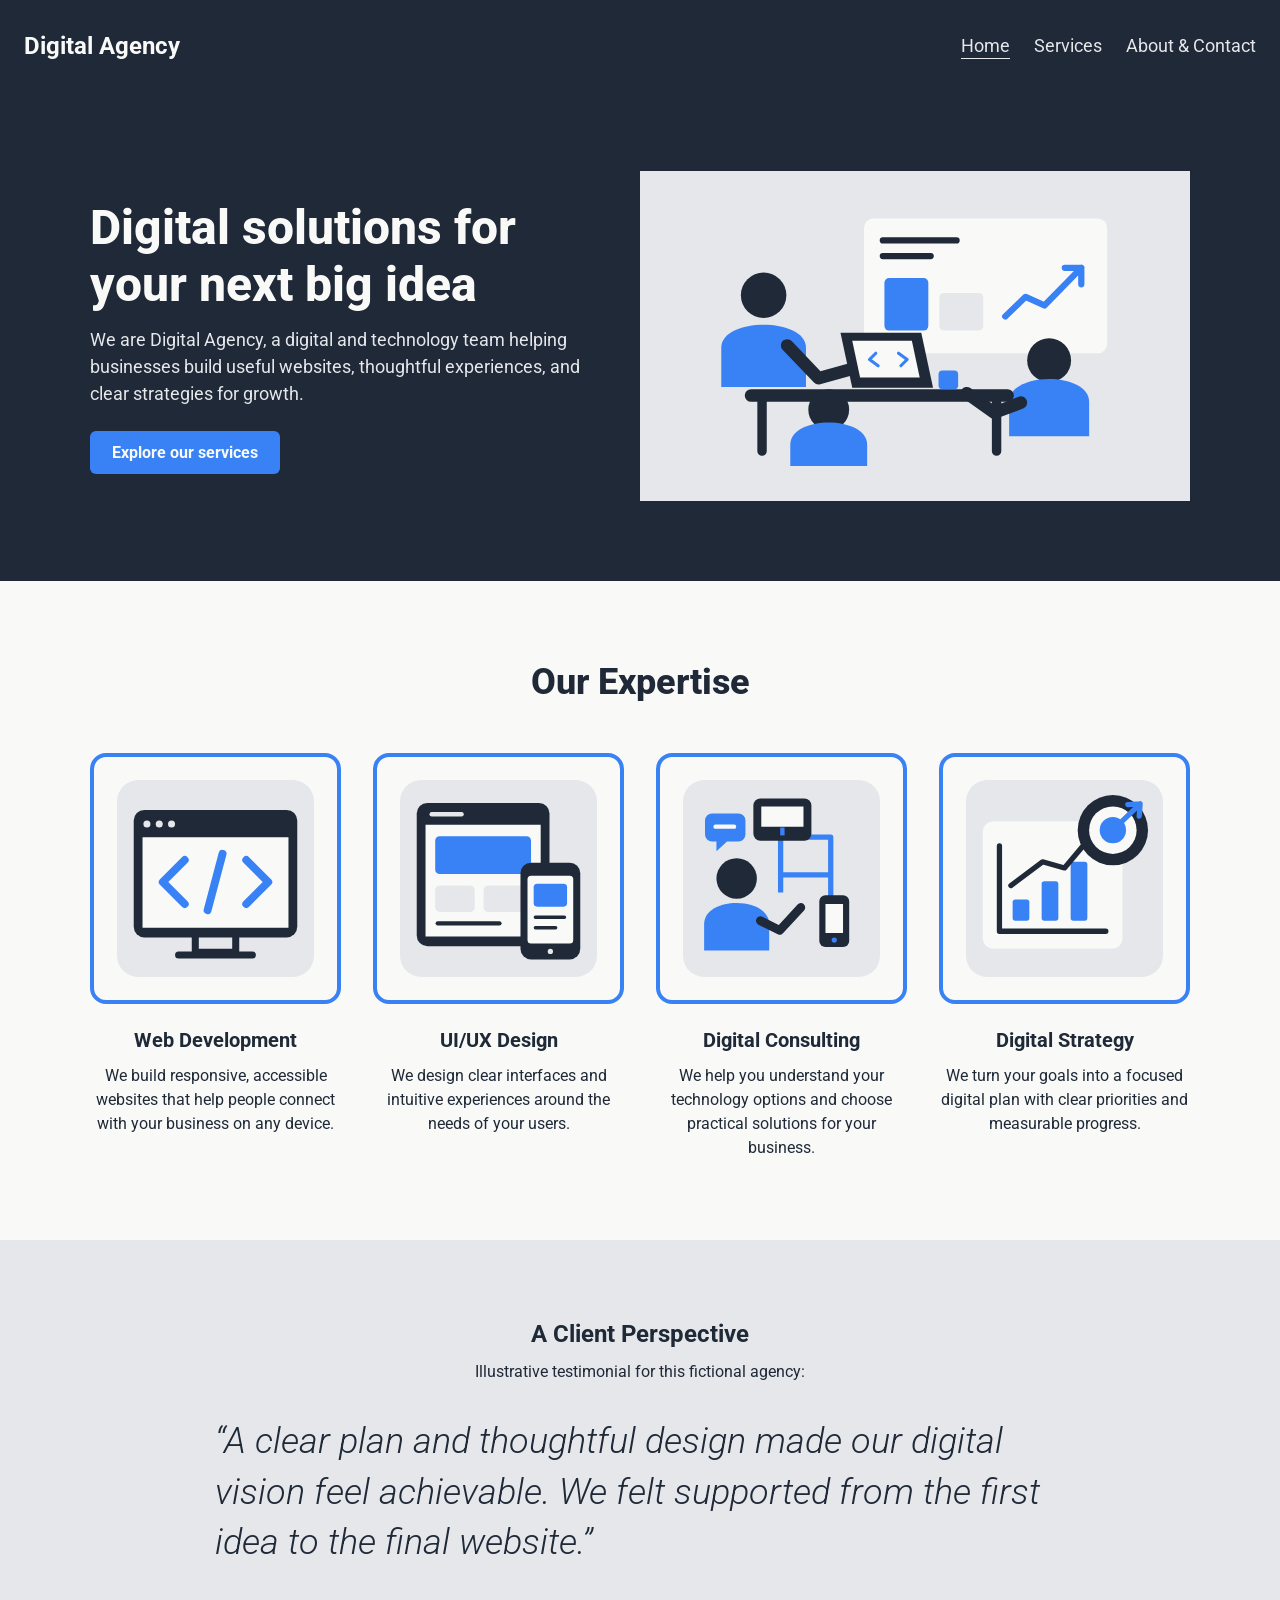
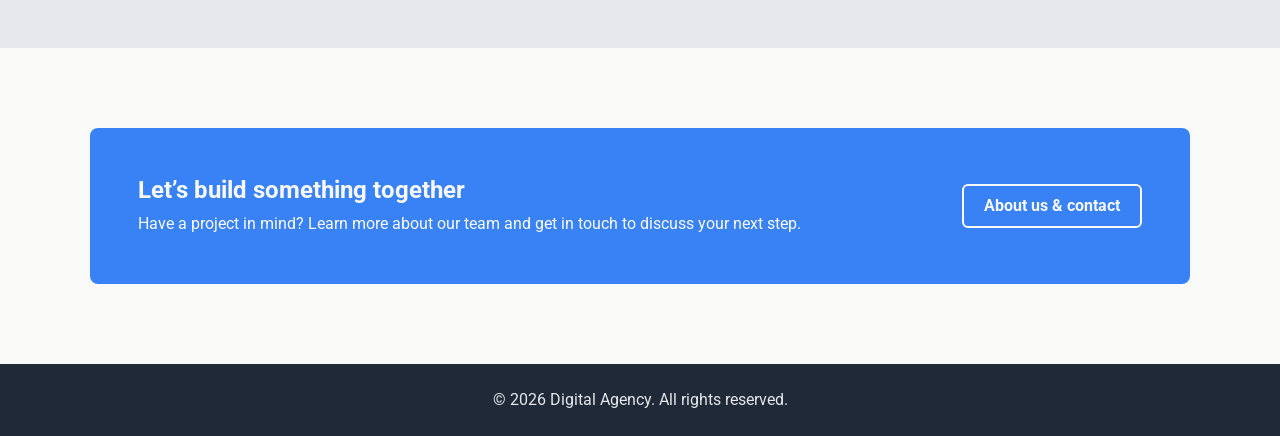
<file: index.html>
<!doctype html>
<html lang="en">
  <head>
    <meta charset="UTF-8" />
    <meta name="viewport" content="width=device-width, initial-scale=1.0" />
    <title>Digital Agency | Home</title>
    <link rel="stylesheet" href="./css/base.css" />
    <link rel="stylesheet" href="./css/navigation.css" />
    <link rel="stylesheet" href="./css/home.css" />
  </head>
  <body>
    <header class="site-header">
      <a href="index.html" class="site-logo">Digital Agency</a>

      <input
        type="checkbox"
        id="menu-toggle"
        class="menu-toggle"
        aria-controls="main-navigation"
      />

      <label for="menu-toggle" class="menu-button">
        <span class="menu-icon" aria-hidden="true">
          <span></span>
          <span></span>
          <span></span>
        </span>
        <span>Menu</span>
      </label>

      <nav id="main-navigation" aria-label="Main navigation">
        <ul>
          <li><a href="index.html" aria-current="page">Home</a></li>
          <li>
            <a href="services.html">Services</a>
          </li>
          <li><a href="about.html">About &amp; Contact</a></li>
        </ul>
      </nav>
    </header>

    <main>
      <section class="hero" aria-labelledby="hero-heading">
        <div class="hero-content">
          <h1 id="hero-heading">Digital solutions for your next big idea</h1>
          <p>
            We are Digital Agency, a digital and technology team helping
            businesses build useful websites, thoughtful experiences, and clear
            strategies for growth.
          </p>
          <a class="button" href="services.html">Explore our services</a>
        </div>
        <figure class="hero-image-placeholder">
          <img
            src="assets/images/home-team.svg"
            width="640"
            height="360"
            alt="Three agency teammates collaborating around a laptop and project board."
          />
        </figure>
      </section>

      <section class="expertise" aria-labelledby="expertise-heading">
        <h2 id="expertise-heading">Our Expertise</h2>
        <ul class="service-cards" role="list">
          <li class="service-card">
            <figure class="service-figure">
              <div class="service-illustration-placeholder">
                <img
                  src="assets/images/home-web-development.svg"
                  width="240"
                  height="240"
                  alt="Browser window with code brackets."
                />
              </div>
              <figcaption>
                <h3>Web Development</h3>
              </figcaption>
            </figure>
            <p>
              We build responsive, accessible websites that help people connect
              with your business on any device.
            </p>
          </li>

          <li class="service-card">
            <figure class="service-figure">
              <div class="service-illustration-placeholder">
                <img
                  src="assets/images/home-ui-ux.svg"
                  width="240"
                  height="240"
                  alt="Desktop and mobile interface wireframes."
                />
              </div>
              <figcaption>
                <h3>UI/UX Design</h3>
              </figcaption>
            </figure>
            <p>
              We design clear interfaces and intuitive experiences around the
              needs of your users.
            </p>
          </li>

          <li class="service-card">
            <figure class="service-figure">
              <div class="service-illustration-placeholder">
                <img
                  src="assets/images/home-consulting.svg"
                  width="240"
                  height="240"
                  alt="Technology advisor discussing connected digital tools."
                />
              </div>
              <figcaption>
                <h3>Digital Consulting</h3>
              </figcaption>
            </figure>
            <p>
              We help you understand your technology options and choose
              practical solutions for your business.
            </p>
          </li>

          <li class="service-card">
            <figure class="service-figure">
              <div class="service-illustration-placeholder">
                <img
                  src="assets/images/home-strategy.svg"
                  width="240"
                  height="240"
                  alt="Analytics chart with rising results and a strategy target."
                />
              </div>
              <figcaption>
                <h3>Digital Strategy</h3>
              </figcaption>
            </figure>
            <p>
              We turn your goals into a focused digital plan with clear
              priorities and measurable progress.
            </p>
          </li>
        </ul>
      </section>

      <section class="testimonial" aria-labelledby="testimonial-heading">
        <h2 id="testimonial-heading">A Client Perspective</h2>
        <p>Illustrative testimonial for this fictional agency:</p>
        <blockquote>
          <p>
            “A clear plan and thoughtful design made our digital vision feel
            achievable. We felt supported from the first idea to the final
            website.”
          </p>
        </blockquote>
      </section>

      <section class="call-to-action" aria-labelledby="contact-heading">
        <hgroup class="cta-text">
          <h2 id="contact-heading">Let’s build something together</h2>
          <p>
            Have a project in mind? Learn more about our team and get in touch
            to discuss your next step.
          </p>
        </hgroup>
        <a class="button" href="about.html">About us &amp; contact</a>
      </section>
    </main>

    <footer class="site-footer">
      <p>&copy; 2026 Digital Agency. All rights reserved.</p>
    </footer>
  </body>
</html>
</file>
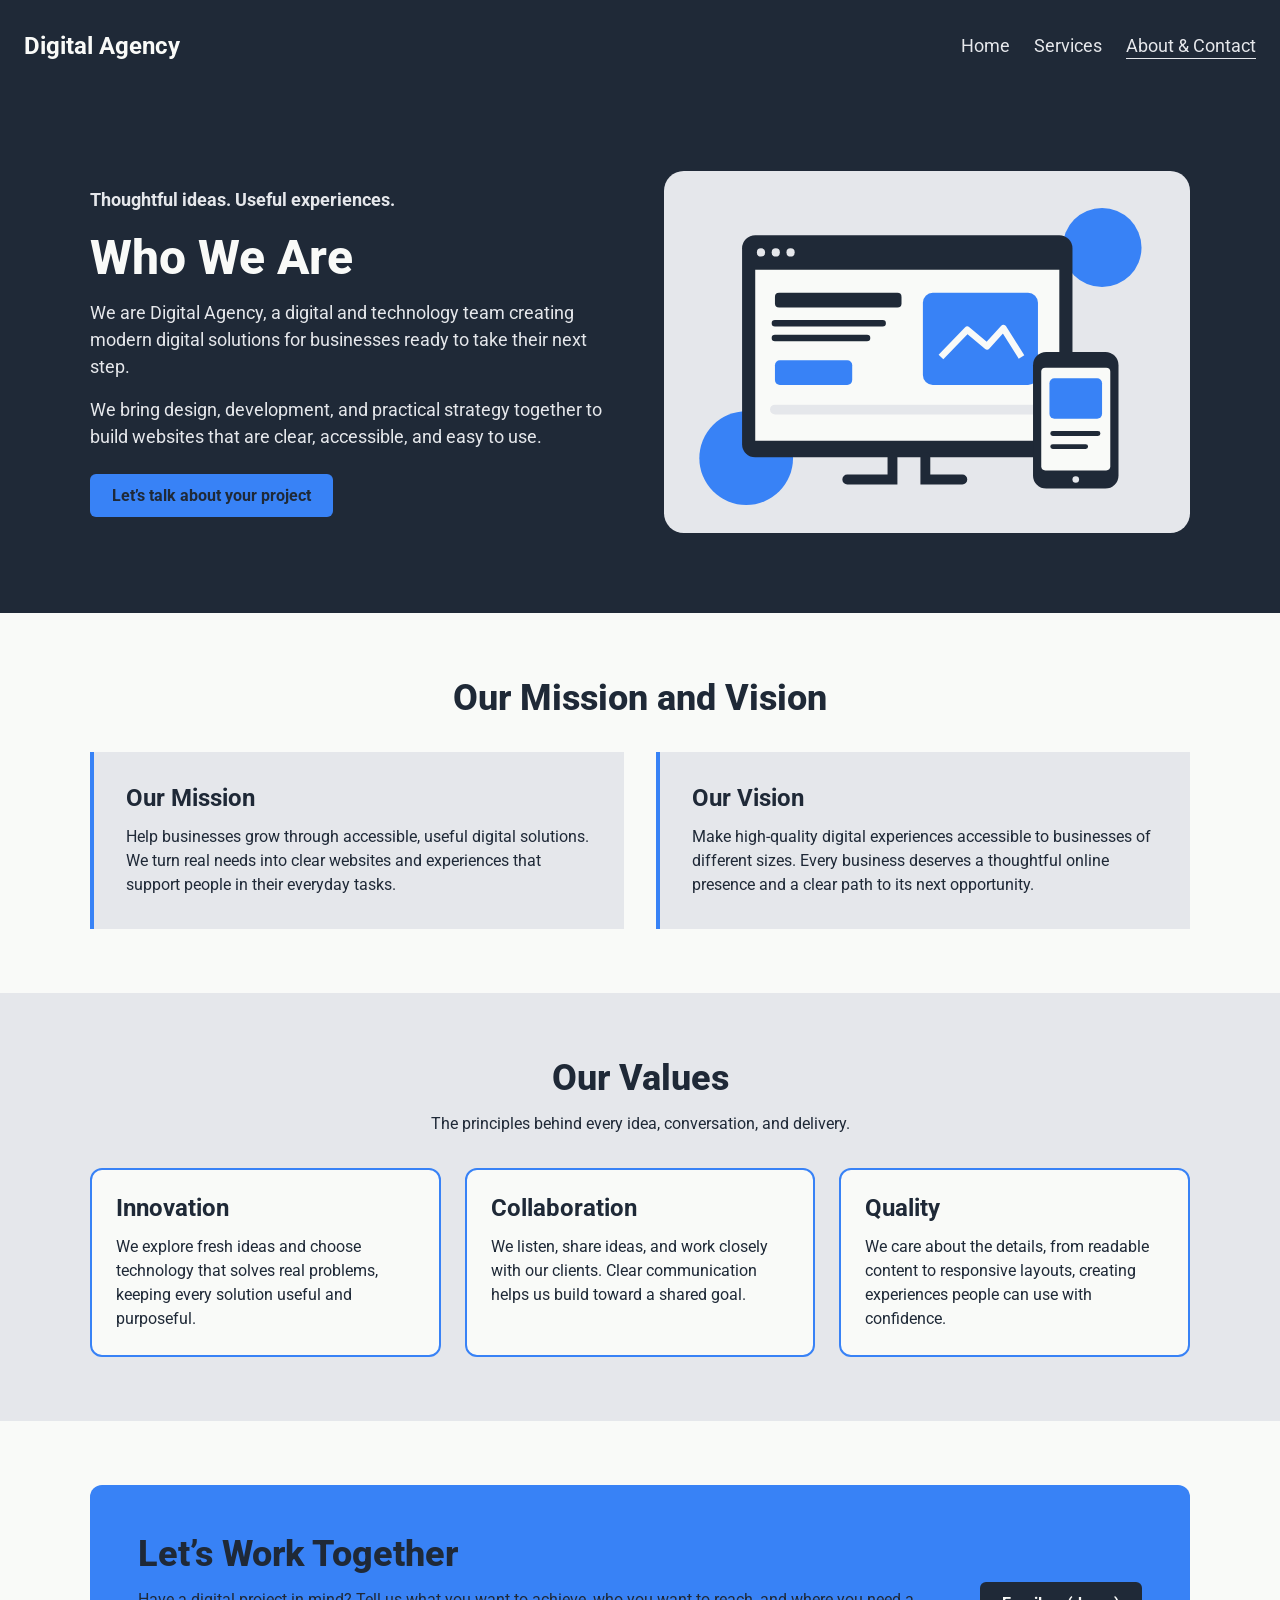
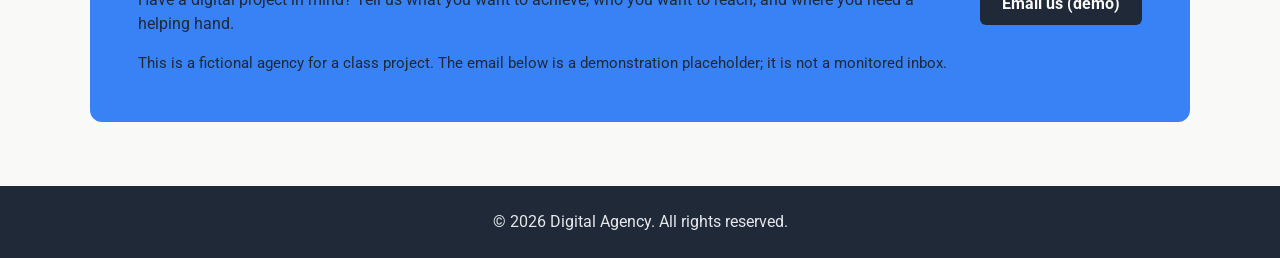
<file: about.html>
<!doctype html>
<html lang="en">
  <head>
    <meta charset="UTF-8" />
    <meta name="viewport" content="width=device-width, initial-scale=1.0" />
    <title>About &amp; Contact | Digital Agency</title>
    <meta
      name="description"
      content="Meet Digital Agency: our mission, vision, and values, and how we approach useful, accessible digital experiences."
    />
    <link rel="stylesheet" href="css/base.css" />
    <link rel="stylesheet" href="css/navigation.css" />
    <link rel="stylesheet" href="css/about.css" />
  </head>
  <body>
    <header class="site-header">
      <a href="index.html" class="site-logo">Digital Agency</a>
      <input
        type="checkbox"
        id="menu-toggle"
        class="menu-toggle"
        aria-controls="main-navigation"
      />
      <label for="menu-toggle" class="menu-button">
        <span class="menu-icon" aria-hidden="true">
          <span></span>
          <span></span>
          <span></span>
        </span>
        <span>Menu</span>
      </label>
      <nav id="main-navigation" aria-label="Main navigation">
        <ul>
          <li><a href="index.html">Home</a></li>
          <li><a href="services.html">Services</a></li>
          <li><a href="about.html" aria-current="page">About &amp; Contact</a></li>
        </ul>
      </nav>
    </header>

    <main class="about-page">
      <section class="about-hero" aria-labelledby="about-heading">
        <div class="about-container about-hero-layout">
          <div class="about-introduction">
            <p class="about-eyebrow">Thoughtful ideas. Useful experiences.</p>
            <h1 id="about-heading">Who We Are</h1>
            <p>
              We are Digital Agency, a digital and technology team creating
              modern digital solutions for businesses ready to take their next
              step.
            </p>
            <p>
              We bring design, development, and practical strategy together to
              build websites that are clear, accessible, and easy to use.
            </p>
            <a class="button" href="#contact">Let’s talk about your project</a>
          </div>
          <!-- Art direction: simplify the composition on mobile; retain a wide workspace on larger screens. -->
          <picture class="about-illustration">
            <source
              media="(max-width: 767px)"
              srcset="assets/images/about-workspace-mobile.svg"
              width="400"
              height="320"
            />
            <img
              src="assets/images/about-workspace-desktop.svg"
              width="640"
              height="440"
              alt=""
            />
          </picture>
        </div>
      </section>

      <section
        class="about-purpose about-container"
        aria-labelledby="purpose-heading"
      >
        <h2 id="purpose-heading">Our Mission and Vision</h2>
        <div class="about-purpose-layout">
          <div class="about-purpose-card">
            <h3>Our Mission</h3>
            <p>
              Help businesses grow through accessible, useful digital solutions.
              We turn real needs into clear websites and experiences that
              support people in their everyday tasks.
            </p>
          </div>
          <div class="about-purpose-card">
            <h3>Our Vision</h3>
            <p>
              Make high-quality digital experiences accessible to businesses of
              different sizes. Every business deserves a thoughtful online
              presence and a clear path to its next opportunity.
            </p>
          </div>
        </div>
      </section>

      <section class="about-values" aria-labelledby="values-heading">
        <div class="about-container">
          <h2 id="values-heading">Our Values</h2>
          <p class="about-section-intro">
            The principles behind every idea, conversation, and delivery.
          </p>
          <ul class="about-values-layout" role="list">
            <li class="about-value-card">
              <h3>Innovation</h3>
              <p>
                We explore fresh ideas and choose technology that solves real
                problems, keeping every solution useful and purposeful.
              </p>
            </li>
            <li class="about-value-card">
              <h3>Collaboration</h3>
              <p>
                We listen, share ideas, and work closely with our clients. Clear
                communication helps us build toward a shared goal.
              </p>
            </li>
            <li class="about-value-card">
              <h3>Quality</h3>
              <p>
                We care about the details, from readable content to responsive
                layouts, creating experiences people can use with confidence.
              </p>
            </li>
          </ul>
        </div>
      </section>

      <section
        class="about-contact about-container"
        id="contact"
        aria-labelledby="contact-heading"
      >
        <div class="about-contact-panel">
          <div class="about-contact-copy">
            <h2 id="contact-heading">Let’s Work Together</h2>
            <p>
              Have a digital project in mind? Tell us what you want to achieve,
              who you want to reach, and where you need a helping hand.
            </p>
            <p id="contact-note" class="about-contact-note">
              This is a fictional agency for a class project. The email below is
              a demonstration placeholder; it is not a monitored inbox.
            </p>
          </div>
          <a
            class="button about-contact-link"
            href="mailto:hello@digitalagency.example"
            aria-describedby="contact-note"
          >
            Email us (demo)
          </a>
        </div>
      </section>
    </main>

    <footer class="site-footer">
      <p>&copy; 2026 Digital Agency. All rights reserved.</p>
    </footer>
  </body>
</html>
</file>
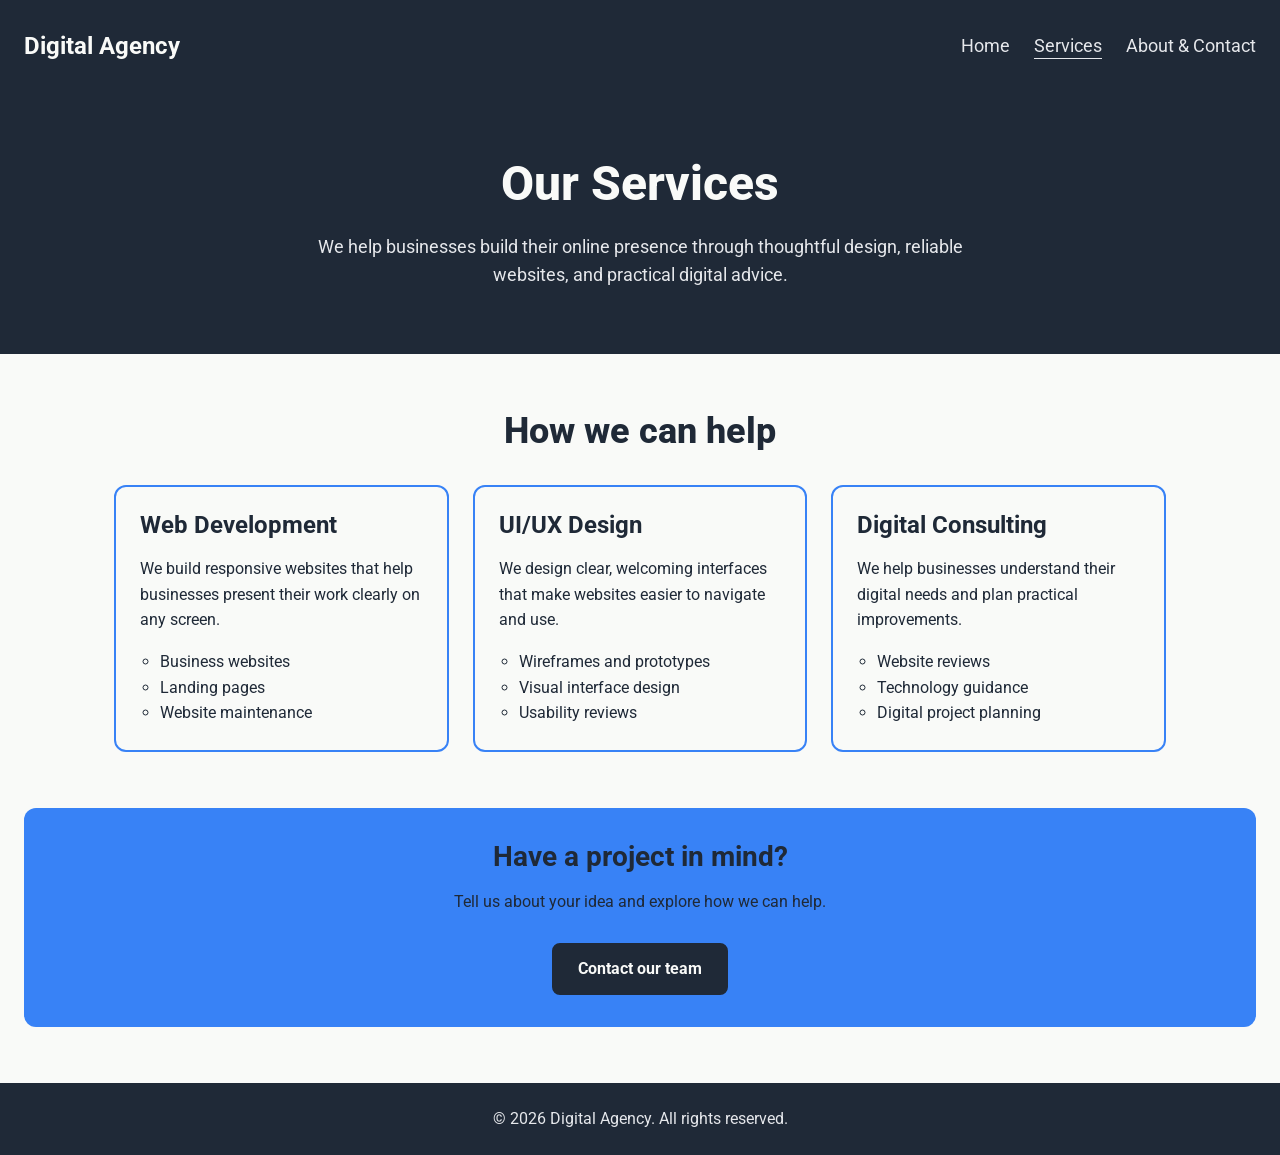
<file: services.html>
<!doctype html>
<html lang="en">
  <head>
    <meta charset="UTF-8" />
    <meta name="viewport" content="width=device-width, initial-scale=1.0" />
    <title>Our Services | Digital Agency</title>
    <meta
      name="description"
      content="Explore our web development, UI/UX design, and digital consulting services."
    />
    <link rel="stylesheet" href="css/base.css" />
    <link rel="stylesheet" href="css/navigation.css" />
    <link rel="stylesheet" href="css/services.css" />
  </head>
  <body>
    <header class="site-header">
      <a href="index.html" class="site-logo">Digital Agency</a>

      <input
        type="checkbox"
        id="menu-toggle"
        class="menu-toggle"
        aria-controls="main-navigation"
      />

      <label for="menu-toggle" class="menu-button">
        <span class="menu-icon" aria-hidden="true">
          <span></span>
          <span></span>
          <span></span>
        </span>
        <span>Menu</span>
      </label>

      <nav id="main-navigation" aria-label="Main navigation">
        <ul>
          <li><a href="index.html">Home</a></li>
          <li>
            <a href="services.html" aria-current="page">Services</a>
          </li>
          <li><a href="about.html">About &amp; Contact</a></li>
        </ul>
      </nav>
    </header>

    <main>
      <section class="services-intro">
        <h1>Our Services</h1>
        <p>
          We help businesses build their online presence through thoughtful
          design, reliable websites, and practical digital advice.
        </p>
      </section>
      <section class="services-section" aria-labelledby="services-heading">
        <h2 id="services-heading">How we can help</h2>

        <ul class="services-list" role="list">
          <li class="service-card">
            <h3>Web Development</h3>
            <p>
              We build responsive websites that help businesses present their
              work clearly on any screen.
            </p>
            <ul>
              <li>Business websites</li>
              <li>Landing pages</li>
              <li>Website maintenance</li>
            </ul>
          </li>

          <li class="service-card">
            <h3>UI/UX Design</h3>
            <p>
              We design clear, welcoming interfaces that make websites easier to
              navigate and use.
            </p>
            <ul>
              <li>Wireframes and prototypes</li>
              <li>Visual interface design</li>
              <li>Usability reviews</li>
            </ul>
          </li>

          <li class="service-card">
            <h3>Digital Consulting</h3>
            <p>
              We help businesses understand their digital needs and plan
              practical improvements.
            </p>
            <ul>
              <li>Website reviews</li>
              <li>Technology guidance</li>
              <li>Digital project planning</li>
            </ul>
          </li>
        </ul>
      </section>

      <section class="services-contact" aria-labelledby="contact-heading">
        <h2 id="contact-heading">Have a project in mind?</h2>
        <p>Tell us about your idea and explore how we can help.</p>
        <a class="contact-link" href="about.html">Contact our team</a>
      </section>
    </main>

    <footer class="site-footer">
      <p>&copy; 2026 Digital Agency. All rights reserved.</p>
    </footer>
  </body>
</html>
</file>
<file: css/base.css>
@import url("https://fonts.googleapis.com/css2?family=Roboto:ital,wght@0,300;0,400;0,700;0,800;1,300&display=swap");

:root {
  --color-dark: #1f2937;
  --color-primary: #3882f6;
  --color-light: #f9faf8;
  --color-muted: #e5e7eb;
}

*,
*::before,
*::after {
  box-sizing: border-box;
}

body {
  margin: 0;
  font-family: Roboto, sans-serif;
  font-size: 1rem;
  line-height: 1.5;
  color: var(--color-dark);
  background-color: var(--color-light);
}

h1,
h2,
h3,
h4,
h5,
h6 {
  margin: 0 0 0.75rem;
  font-weight: 700;
  line-height: 1.2;
}

p {
  margin: 0 0 1rem;
}

/* Keep text links recognizable and keyboard focus visible. */
a {
  color: inherit;
  text-underline-offset: 0.2em;
}

a:hover {
  text-decoration-thickness: 0.15em;
}

a:focus-visible,
button:focus-visible {
  outline: 2px solid currentColor;
  outline-offset: 3px;
}

/* Use .button on an anchor for the same appearance as a button. */
button,
.button {
  display: inline-block;
  padding: 0.625rem 1.25rem;
  border: 2px solid transparent;
  border-radius: 0.375rem;
  font: inherit;
  font-weight: 700;
  line-height: 1.2;
  text-align: center;
  text-decoration: none;
  color: var(--color-light);
  background-color: var(--color-primary);
  cursor: pointer;
}

button:hover,
.button:hover {
  border-color: currentColor;
}
</file>
<file: css/navigation.css>
/* Header */
.site-header {
  display: flex;
  justify-content: space-between;
  align-items: center;
  flex-wrap: wrap;
  gap: 20px;
  padding: 24px;
  background-color: #1f2937;
}

.site-logo {
  color: #f9faf8;
  font-size: 24px;
  font-weight: 700;
  text-decoration: none;
}

/* Navigation links */
.site-header nav ul {
  display: flex;
  flex-wrap: wrap;
  gap: 24px;
  margin: 0;
  padding: 0;
  list-style: none;
}

.site-header nav a {
  display: inline-block;
  padding: 8px 0;
  color: #e5e7eb;
  font-size: 18px;
  text-decoration: none;
}

.site-header nav a:hover,
.site-header nav a[aria-current="page"] {
  text-decoration: underline;
  text-underline-offset: 6px;
}

.site-header a:focus-visible {
  outline: 2px solid #f9faf8;
  outline-offset: 4px;
}

/* Footer */
.site-footer {
  padding: 24px;
  background-color: #1f2937;
  color: #e5e7eb;
  text-align: center;
}

.site-footer p {
  margin: 0;
}
/* Hide the mobile menu controls on larger screens */
.menu-toggle,
.menu-button {
  display: none;
}

@media (max-width: 767px) {
  /* Hide the checkbox visually but keep it accessible by keyboard */
  .menu-toggle {
    display: block;
    position: absolute;
    width: 1px;
    height: 1px;
    padding: 0;
    margin: -1px;
    overflow: hidden;
    clip-path: inset(50%);
    white-space: nowrap;
    border: 0;
  }

  .menu-button {
    display: flex;
    align-items: center;
    gap: 10px;
    min-height: 44px;
    padding: 0 12px;
    border: 1px solid #e5e7eb;
    border-radius: 6px;
    color: #f9faf8;
    cursor: pointer;
  }

  /* Three bars for the menu icon */
  .menu-icon {
    display: flex;
    flex-direction: column;
    gap: 5px;
  }

  .menu-icon span {
    display: block;
    width: 24px;
    height: 2px;
    background-color: currentColor;
  }

  /* Show focus on the label when the checkbox is focused */
  .menu-toggle:focus-visible + .menu-button {
    outline: 3px solid #f9faf8;
    outline-offset: 4px;
  }

  /* Keep the mobile navigation closed by default */
  .site-header nav {
    display: none;
    width: 100%;
  }

  .site-header nav ul {
    flex-direction: column;
    gap: 8px;
  }

  .site-header nav a {
    display: block;
    padding: 12px 0;
  }

  /* Show the navigation when the checkbox is checked */
  .menu-toggle:checked ~ nav {
    display: block;
  }

  .menu-toggle:checked + .menu-button {
    background-color: #374151;
  }
}
</file>
<file: css/home.css>
/* Shared home-page spacing; wide screens keep content centered. */
.hero,
.expertise,
.testimonial {
  padding: 5rem max(1.5rem, calc((100% - 1100px) / 2));
  overflow-wrap: anywhere;
}

/* Hero: equal-width text and image columns. */
.hero {
  display: flex;
  align-items: center;
  gap: 3rem;
  background-color: var(--color-dark);
  color: var(--color-light);
}

.hero-content,
.hero-image-placeholder {
  flex: 1 1 0;
  min-width: 0;
}

.hero h1 {
  font-size: 48px;
  font-weight: 800;
  color: var(--color-light);
}

.hero-content > p {
  margin-bottom: 1.5rem;
  font-size: 18px;
  color: var(--color-muted);
}

.hero .button {
  background-color: var(--color-primary);
}

.hero-image-placeholder {
  margin: 0;
  display: flex;
  align-items: center;
  justify-content: center;
  aspect-ratio: 16 / 9;
  padding: 1.5rem;
  background-color: var(--color-muted);
  color: var(--color-dark);
  text-align: center;
}

/* Expertise: four equal cards with square illustration spaces. */
.expertise > h2 {
  margin-bottom: 3rem;
  font-size: 36px;
  font-weight: 800;
  text-align: center;
}

.service-cards {
  margin: 0;
  padding: 0;
  list-style: none;
  display: flex;
  flex-wrap: wrap;
  justify-content: center;
  gap: 2rem;
}

.service-card {
  flex: 0 1 calc((100% - 6rem) / 4);
  min-width: 0;
  text-align: center;
}

.service-figure {
  margin: 0;
}

.service-illustration-placeholder {
  display: flex;
  align-items: center;
  justify-content: center;
  width: 100%;
  aspect-ratio: 1;
  margin-bottom: 1.5rem;
  padding: 1rem;
  border: 4px solid var(--color-primary);
  border-radius: 1rem;
}

.service-card h3 {
  font-size: 1.25rem;
}

.service-card > p {
  margin-bottom: 0;
}

/* Scale vector artwork proportionally within the existing image containers. */
.hero-image-placeholder img,
.service-illustration-placeholder img {
  display: block;
  width: 100%;
  max-width: 100%;
  height: auto;
}

.testimonial {
  background-color: var(--color-muted);
}

.testimonial > h2,
.testimonial > p {
  text-align: center;
}

.testimonial blockquote {
  max-width: 850px;
  margin: 2rem auto 0;
}

.testimonial blockquote p {
  margin: 0;
  font-size: 36px;
  font-weight: 300;
  font-style: italic;
  line-height: 1.4;
}

/* CTA: grouped heading and supporting text beside the desktop link. */
.call-to-action {
  display: flex;
  flex-wrap: wrap;
  align-items: center;
  gap: 1rem 3rem;
  max-width: 1100px;
  margin: 5rem auto;
  padding: 3rem;
  border-radius: 0.5rem;
  background-color: var(--color-primary);
  color: var(--color-light);
  overflow-wrap: anywhere;
}

.call-to-action .cta-text {
  flex: 1 1 20rem;
  min-width: 0;
}

.call-to-action h2 {
  margin: 0 0 0.5rem;
}

.call-to-action .cta-text > p {
  margin: 0;
}

.call-to-action .button {
  flex: 0 0 auto;
  max-width: 100%;
  border-color: var(--color-light);
  background-color: transparent;
}

.call-to-action .button:hover {
  background-color: var(--color-dark);
}

/* Tablet: two cards per row and space around the CTA panel. */
@media (max-width: 1199px) {
  .service-card {
    flex-basis: calc((100% - 2rem) / 2);
  }

  .call-to-action {
    margin-right: 1.5rem;
    margin-left: 1.5rem;
  }
}

/* Mobile: stack content and keep placeholders within the viewport. */
@media (max-width: 767px) {
  .hero,
  .expertise,
  .testimonial {
    padding: 3rem 1.5rem;
  }

  .hero {
    flex-direction: column;
    align-items: stretch;
    gap: 2rem;
  }

  .hero-content,
  .hero-image-placeholder {
    flex: none;
  }

  .service-card {
    flex-basis: 100%;
    max-width: 320px;
  }

  .call-to-action {
    flex-direction: column;
    align-items: flex-start;
    margin-top: 3rem;
    margin-bottom: 3rem;
    padding: 2rem 1.5rem;
  }

  .call-to-action .cta-text {
    flex: none;
  }
}
</file>
<file: css/about.css>
.about-page {
  overflow-wrap: anywhere;
}

.about-container {
  width: min(1100px, calc(100% - 3rem));
  margin-inline: auto;
}

.about-hero {
  padding-block: 5rem;
  color: var(--color-light);
  background-color: var(--color-dark);
}

.about-hero-layout,
.about-purpose-layout,
.about-values-layout,
.about-contact-panel {
  display: flex;
  gap: 2rem;
}

.about-hero-layout {
  align-items: center;
  gap: 3rem;
}

/* Equal columns may shrink below their intrinsic content widths without overflow. */
.about-introduction,
.about-illustration,
.about-purpose-card,
.about-value-card {
  flex: 1 1 0;
  min-width: 0;
}

.about-eyebrow {
  font-weight: 700;
}

.about-hero h1 {
  font-size: 3rem;
  font-weight: 800;
}

.about-introduction > p {
  color: var(--color-muted);
  font-size: 1.125rem;
}

/* Dark text preserves contrast on the shared primary blue. */
.about-introduction .button {
  margin-top: 0.5rem;
  color: var(--color-dark);
}

.about-illustration {
  display: block;
}

.about-illustration img {
  display: block;
  width: 100%;
  height: auto;
  border-radius: 1rem;
}

.about-purpose,
.about-values {
  padding-block: 4rem;
}

.about-page h2 {
  font-size: 2.25rem;
  font-weight: 800;
}

.about-purpose > h2,
.about-values h2 {
  text-align: center;
}

.about-purpose-layout {
  margin-top: 2rem;
}

.about-purpose-card {
  padding: 2rem;
  border-left: 4px solid var(--color-primary);
  background-color: var(--color-muted);
}

.about-page h3 {
  font-size: 1.5rem;
}

.about-purpose-card p,
.about-value-card p {
  margin-bottom: 0;
}

.about-values {
  background-color: var(--color-muted);
}

.about-section-intro {
  max-width: 42rem;
  margin: 0 auto 2rem;
  text-align: center;
}

.about-values-layout {
  margin: 0;
  padding: 0;
  list-style: none;
  flex-wrap: wrap;
  gap: 1.5rem;
}

.about-value-card {
  flex-basis: 15rem;
  padding: 1.5rem;
  border: 2px solid var(--color-primary);
  border-radius: 0.75rem;
  background-color: var(--color-light);
}

.about-contact {
  padding-block: 4rem;
  scroll-margin-top: 1.5rem;
}

.about-contact-panel {
  flex-wrap: wrap;
  align-items: center;
  padding: 3rem;
  border-radius: 0.75rem;
  background-color: var(--color-primary);
}

.about-contact-copy {
  flex: 1 1 28rem;
  min-width: 0;
}

.about-contact-note {
  margin-bottom: 0;
  font-size: 0.9375rem;
}

.about-contact-link {
  max-width: 100%;
  background-color: var(--color-dark);
}

.about-contact-link:hover {
  color: var(--color-dark);
  background-color: var(--color-light);
}

.about-contact-link:focus-visible {
  outline-color: var(--color-dark);
}

/* Stack the hero and purpose panels; the picture selects the mobile composition. */
@media (max-width: 767px) {
  .about-hero,
  .about-purpose,
  .about-values,
  .about-contact {
    padding-block: 3rem;
  }

  .about-hero-layout,
  .about-purpose-layout {
    flex-direction: column;
    gap: 1.5rem;
  }

  .about-hero h1 {
    font-size: 2.25rem;
  }

  .about-page h2 {
    font-size: 1.75rem;
  }

  .about-purpose-card,
  .about-contact-panel {
    padding: 1.5rem;
  }

  .about-illustration {
    width: 100%;
    max-width: 28rem;
    align-self: center;
  }
}
</file>
<file: css/services.css>
/* Services page introduction */
.services-intro {
  padding: 64px 24px;
  background-color: #1f2937;
  color: #f9faf8;
  text-align: center;
}

.services-intro h1 {
  margin: 0 0 20px;
  font-size: 48px;
  font-weight: 800;
}

.services-intro p {
  max-width: 680px;
  margin: 0 auto;
  color: #e5e7eb;
  font-size: 18px;
  line-height: 1.6;
}

/* Keep the services section centered */
.services-section {
  max-width: 1100px;
  margin: 0 auto;
  padding: 56px 24px;
  color: #1f2937;
}

.services-section h2 {
  margin: 0 0 32px;
  font-size: 36px;
  font-weight: 800;
  text-align: center;
}

/* Let the cards wrap when there is not enough space */
.services-list {
  margin: 0;
  padding: 0;
  list-style: none;
  display: flex;
  flex-wrap: wrap;
  gap: 24px;
}

.service-card {
  flex: 1 1 260px;
  min-width: 0;
  padding: 24px;
  border: 2px solid #3882f6;
  border-radius: 12px;
}

.service-card h3 {
  margin: 0 0 16px;
  font-size: 24px;
}

.service-card p,
.service-card li {
  line-height: 1.6;
}

.service-card ul {
  margin: 16px 0 0;
  padding-left: 20px;
}

/* Contact section */
.services-contact {
  margin: 0 24px 56px;
  padding: 32px 24px;
  border-radius: 12px;
  background-color: #3882f6;
  color: #1f2937;
  text-align: center;
}

.services-contact h2 {
  margin: 0 0 16px;
  font-size: 28px;
}

.services-contact p {
  line-height: 1.6;
}

.contact-link {
  display: inline-block;
  margin-top: 12px;
  padding: 12px 24px;
  border: 2px solid #1f2937;
  border-radius: 8px;
  background-color: #1f2937;
  color: #f9faf8;
  font-weight: 700;
  text-decoration: none;
}

.contact-link:hover {
  background-color: #f9faf8;
  color: #1f2937;
}

.contact-link:focus-visible {
  outline: 3px solid #1f2937;
  outline-offset: 4px;
}

/* Stack the cards and reduce spacing on small screens */
@media (max-width: 600px) {
  .services-intro {
    padding: 40px 20px;
  }

  .services-intro h1 {
    font-size: 36px;
  }

  .services-section {
    padding: 40px 20px;
  }

  .services-section h2 {
    font-size: 28px;
  }

  .services-list {
    flex-direction: column;
  }

  .service-card {
    flex: auto;
  }

  .services-contact {
    margin: 0 20px 40px;
  }
}
</file>
